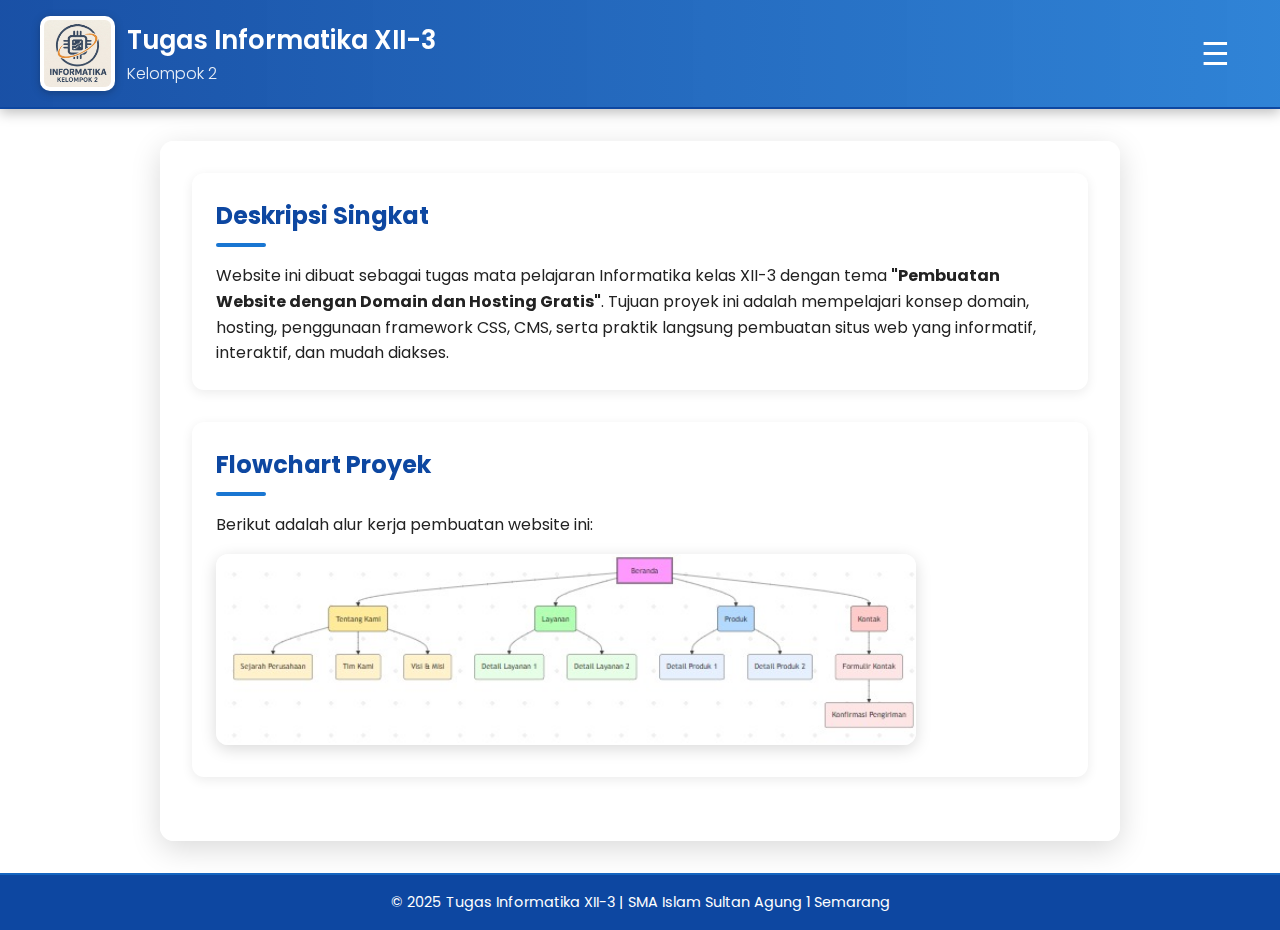
<file: index.html>
<!DOCTYPE html>
<html lang="id">
<head>
  <meta charset="UTF-8" />
  <meta name="viewport" content="width=device-width, initial-scale=1.0" />
  
  <!-- SEO -->
  <title>Website Tugas Informatika XII-3 | SMA Islam Sultan Agung 1 Semarang</title>
  <meta name="description" content="Website tugas Informatika kelas XII-3 SMA Islam Sultan Agung 1 Semarang. Dibuat oleh Kelompok 2 dengan tema Pembuatan Website dengan Domain dan Hosting Gratis.">
  <meta name="keywords" content="SMA Islam Sultan Agung 1 Semarang, Informatika, Tugas Website, Kelompok 2, Domain Gratis, Hosting Gratis">
  <meta name="author" content="Kelompok 2 Informatika XII-3">

   <!-- Open Graph -->
  <meta property="og:title" content="Website Tugas Informatika XII-3">
  <meta property="og:description" content="Proyek pembuatan website kelas XII-3 SMA Islam Sultan Agung 1 Semarang oleh Kelompok 2.">
  <meta property="og:image" content="https://kemalhafizh.github.io/kelompok2.github.io/logokelompok.jpg">
  <meta property="og:url" content="https://kemalhafizh.github.io/kelompok2.github.io/">
  <meta property="og:type" content="website">

  <meta name="google-site-verification" content="mQCwzaAmnyIeDp33AsbCFUg5QnPXQW2YKPg0-bNUgmQ" />

  <!-- Google Fonts -->
  <link href="https://fonts.googleapis.com/css2?family=Poppins:wght@300;400;600&display=swap" rel="stylesheet">

  <!-- CSS -->
  <link rel="stylesheet" href="style.css" />

  <!-- Favicon -->
  <link rel="icon" type="image/x-icon" href="favicon.ico">
</head>

<body>
  <!-- Header -->
  <header>
    <div class="header-container">
      <div class="logo">
        <img src="logokelompok.jpg" alt="Logo kelompok 2 Informatika" class="logo-img">
        <div class="logo-text">
          <h1>Tugas Informatika XII-3</h1>
          <p class="subheading">Kelompok 2</p>
        </div>
      </div>

      <!-- Navigation -->
      <nav class="dropdown">
        <button id="dropdownButton" class="dropdown-button" aria-label="Menu navigasi">☰</button>
        <div class="dropdown-content" id="dropdownMenu">
          <a href="tentang.html">Tentang Kami</a>
          <a href="profil.html">Profil Sekolah</a>
          <a href="kontak.html">Kontak</a>
        </div>
      </nav>
    </div>
  </header>

  <!-- Main Content -->
  <main>
    <!-- Deskripsi Singkat Proyek -->
    <section class="info-tugas">
      <h2>Deskripsi Singkat</h2>
      <p>
        Website ini dibuat sebagai tugas mata pelajaran Informatika kelas XII-3 dengan tema <strong>"Pembuatan Website dengan Domain dan Hosting Gratis"</strong>.
        Tujuan proyek ini adalah mempelajari konsep domain, hosting, penggunaan framework CSS, CMS, serta praktik langsung pembuatan situs web yang informatif, interaktif, dan mudah diakses.
      </p>
    </section>

    <!-- Flowchart Proyek -->
    <section class="flowchart">
      <h2>Flowchart Proyek</h2>
      <p>Berikut adalah alur kerja pembuatan website ini:</p>
      <img src="Flowchart.jpg" alt="Flowchart Proyek" class="flowchart-img">
    </section>
  </main>

  <!-- Footer -->
  <footer>
    <p>&copy; 2025 Tugas Informatika XII-3 | SMA Islam Sultan Agung 1 Semarang</p>
  </footer>

  <!-- JavaScript -->
  <script src="script.js"></script>
</body>
</html>
</file>
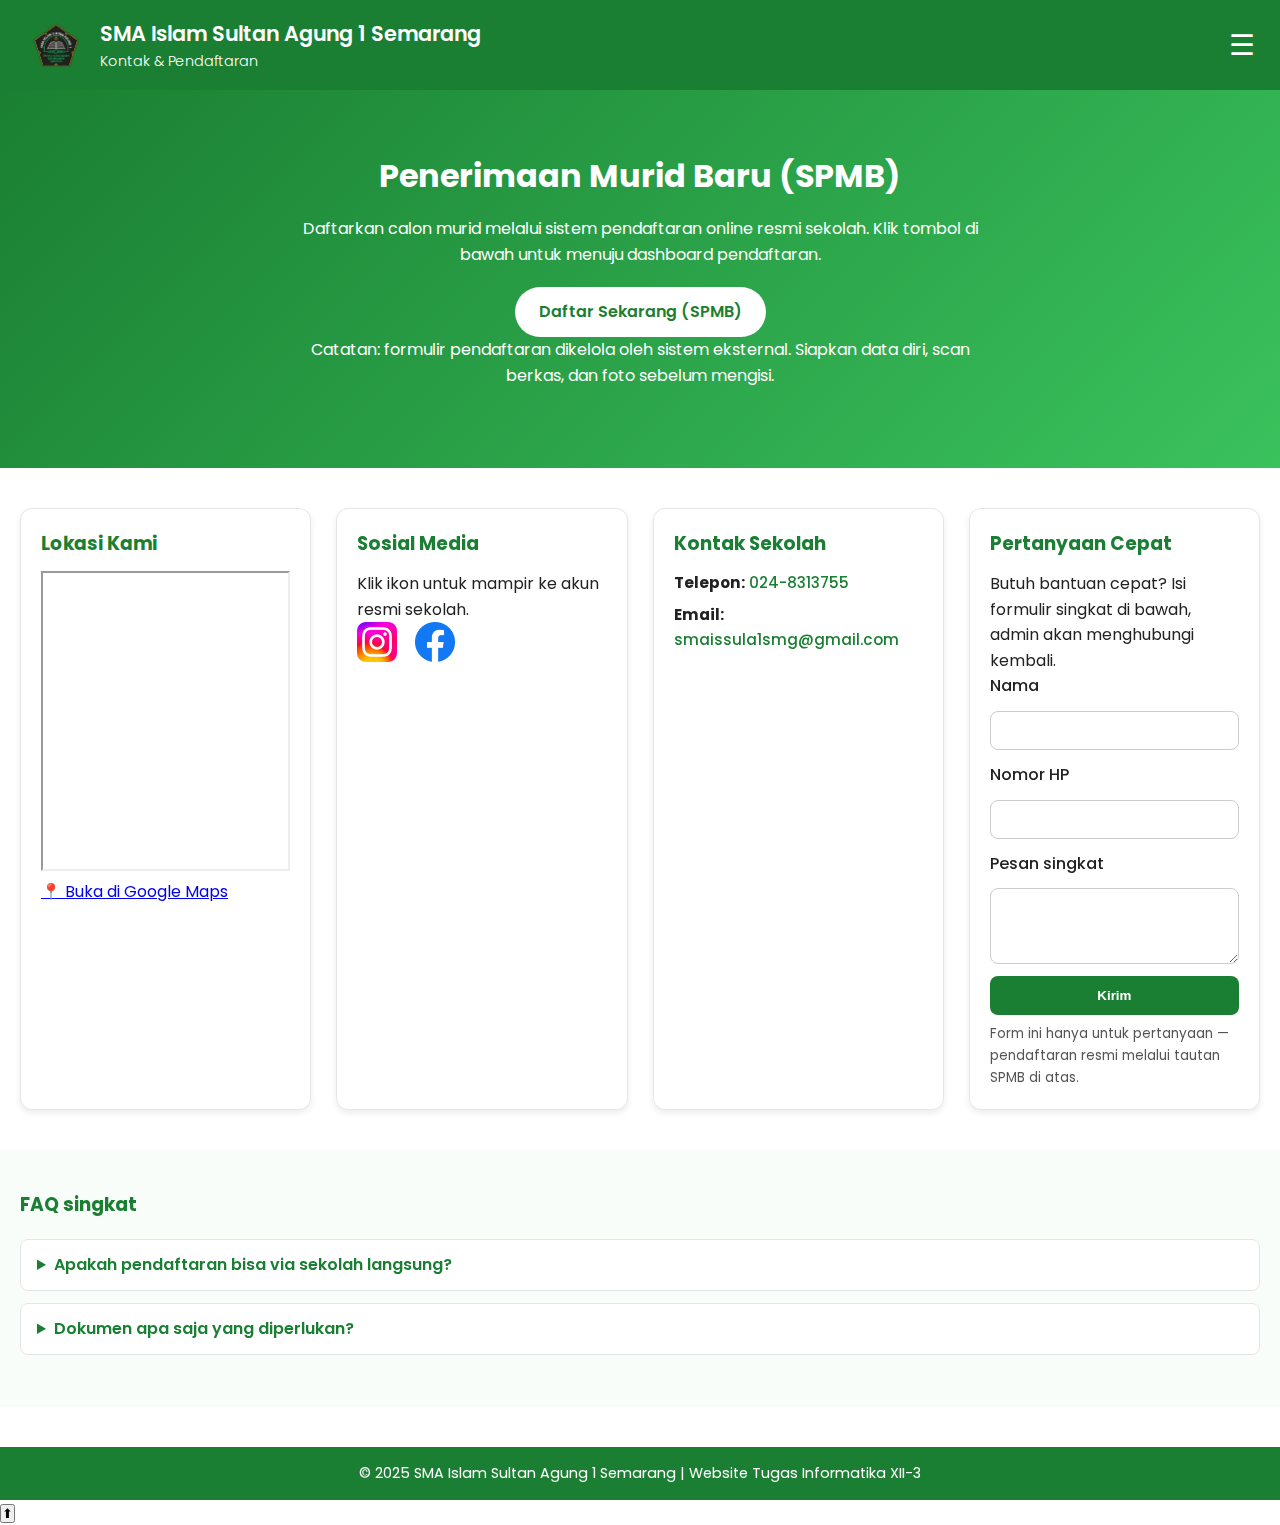
<file: kontak.html>
<!DOCTYPE html>
<html lang="id">

<head>
  <meta charset="UTF-8" />
  <meta name="viewport" content="width=device-width, initial-scale=1.0" />
  
  <title>Kontak & Pendaftaran - SMA Islam Sultan Agung 1 Semarang</title>
  <meta name="description" content="Kontak & Penerimaan Murid Baru (SPMB) SMA Islam Sultan Agung 1 Semarang. Temukan info pendaftaran online, lokasi sekolah, sosial media, dan kontak resmi." />
  <meta name="keywords" content="SMA Islam Sultan Agung 1, SMASULA1, Pendaftaran SMA Semarang, Kontak Sekolah Semarang, SPMB SMA Islam Sultan Agung" />
  <meta name="author" content="SMA Islam Sultan Agung 1 Semarang" />

  <meta property="og:title" content="Kontak & Pendaftaran - SMA Islam Sultan Agung 1 Semarang" />
  <meta property="og:description" content="Penerimaan Murid Baru (SPMB), info kontak, lokasi sekolah, dan sosial media resmi SMA Islam Sultan Agung 1 Semarang." />
  <meta property="og:image" content="https://kemalhafizh.github.io/kelompok2.github.io/backgroundsekolah.jpg" />
  <meta property="og:url" content="https://kemalhafizh.github.io/kelompok2.github.io/kontak.html" />
  <meta property="og:type" content="website" />

  <meta name="twitter:card" content="summary_large_image" />
  <meta name="twitter:title" content="Kontak & Pendaftaran - SMA Islam Sultan Agung 1 Semarang" />
  <meta name="twitter:description" content="Penerimaan Murid Baru (SPMB) dan info kontak resmi sekolah." />
  <meta name="twitter:image" content="https://kemalhafizh.github.io/kelompok2.github.io/backgroundsekolah.jpg" />

  <meta name="google-site-verification" content="mQCwzaAmnyIeDp33AsbCFUg5QnPXQW2YKPg0-bNUgmQ" />

  <link href="https://fonts.googleapis.com/css2?family=Poppins:wght@300;400;600&display=swap" rel="stylesheet">
  <link rel="stylesheet" href="kontak.css" />
  <link rel="icon" type="image/x-icon" href="favicon.ico">
</head>

<body>
  <header>
    <div class="header-container">
      <div class="logo">
        <img src="Gambar_WhatsApp_2025-07-24_pukul_14.59.56_8e368df4-removebg-preview.png" alt="Logo sekolah" class="logo-img" />
        <div class="logo-text">
          <h1>SMA Islam Sultan Agung 1 Semarang</h1>
          <p class="subheading">Kontak & Pendaftaran</p>
        </div>
      </div>
      <nav class="dropdown">
        <button id="dropdownButton" class="dropdown-button" aria-label="Menu navigasi" aria-expanded="false">☰</button>
        <div class="dropdown-content" id="dropdownMenu">
          <a href="index.html">Beranda</a>
          <a href="tentang.html">Tentang Kami</a>
          <a href="profil.html">Profil Sekolah</a>
          <a href="kontak.html" class="active">Kontak</a>
        </div>
      </nav>
    </div>
  </header>

  <main>
    <section class="contact-hero">
      <div class="hero-inner">
        <h2>Penerimaan Murid Baru (SPMB)</h2>
        <p>Daftarkan calon murid melalui sistem pendaftaran online resmi sekolah. Klik tombol di bawah untuk menuju dashboard pendaftaran.</p>
        <a href="https://fresto.xyz/pendaftaran/dashboard/login" target="_blank" rel="noopener noreferrer" class="btn-primary">Daftar Sekarang (SPMB)</a>
        <p class="note">Catatan: formulir pendaftaran dikelola oleh sistem eksternal. Siapkan data diri, scan berkas, dan foto sebelum mengisi.</p>
      </div>
    </section>

    <section class="contact-grid">
      <div class="map-container">
        <h3>Lokasi Kami</h3>
        <iframe
        src="https://www.google.com/maps/embed?pb=!1m18!1m12!1m3!1d1575.726264471948!2d110.43101579545252!3d-6.997371741380736!2m3!1f0!2f0!3f0!3m2!1i1024!2i768!4f13.1!3m3!1m2!1s0x2e708c9f3b9bb0e9%3A0xdc6211204d8d3f81!2sSMA%20Islam%20Sultan%20Agung%201%20Semarang%20(YBWSA)!5e1!3m2!1sid!2sid!4v1761579858093!5m2!1sid!2sid"
        width="100%" 
        height="300" 
        allowfullscreen="" 
        loading="lazy"
        referrerpolicy="no-referrer-when-downgrade">
      </iframe>
      <a href="https://maps.app.goo.gl/SEqx37wpAVLZWxJWA" target="_blank" class="map-link">
        📍 Buka di Google Maps
      </a>
    </div>

      <div class="card social">
        <h3>Sosial Media</h3>
        <p>Klik ikon untuk mampir ke akun resmi sekolah.</p>
        <div class="social-links">
          <a href="https://www.instagram.com/smasula1_official?igsh=bmJjc3VhdThqb2g2" target="_blank" rel="noopener noreferrer" aria-label="Instagram SMASULA1">
            <img src="Instagram_logo_2022.svg.png" alt="Instagram" width="40" height="40" />
            <span>Instagram</span>
          </a>
          <a href="https://www.facebook.com/share/1H9tXpcZKY/" target="_blank" rel="noopener noreferrer" aria-label="Facebook SMA">
            <img src="Facebook_f_logo_(2019).svg.png" alt="Facebook" width="40" height="40" />
            <span>Facebook</span>
          </a>
        </div>
      </div>

      <div class="card contact-info">
        <h3>Kontak Sekolah</h3>
        <p><strong>Telepon:</strong> <a href="tel:0248312631">024-8313755</a></p>
        <p><strong>Email:</strong> <a href="mailto:smaissula1smg@gmail.com">smaissula1smg@gmail.com</a></p>
      </div>

      <div class="card quick-questions">
        <h3>Pertanyaan Cepat</h3>
        <p>Butuh bantuan cepat? Isi formulir singkat di bawah, admin akan menghubungi kembali.</p>
        <form id="quickForm" action="#">
          <label for="nama">Nama</label>
          <input type="text" id="nama" name="nama" required>
          <label for="hp">Nomor HP</label>
          <input type="tel" id="hp" name="hp" required>
          <label for="pesan">Pesan singkat</label>
          <textarea id="pesan" name="pesan" rows="3" required></textarea>
          <button type="submit" class="btn-secondary">Kirim</button>
        </form>
        <p class="form-note">Form ini hanya untuk pertanyaan — pendaftaran resmi melalui tautan SPMB di atas.</p>
      </div>
    </section>

    <section class="faq">
      <h3>FAQ singkat</h3>
      <details>
        <summary>Apakah pendaftaran bisa via sekolah langsung?</summary>
        <p>Pendaftaran resmi menggunakan sistem online (link SPMB). Untuk bantuan teknis, hubungi nomor sekolah atau datang ke bagian administrasi.</p>
      </details>
      <details>
        <summary>Dokumen apa saja yang diperlukan?</summary>
        <p>Umumnya: akta kelahiran, rapor terakhir, KTP/KK orang tua, pas foto, surat rekomendasi (jika ada). Siapkan scan berkas saat mengisi form.</p>
      </details>
    </section>
  </main>

  <footer>
    <p>© 2025 SMA Islam Sultan Agung 1 Semarang | Website Tugas Informatika XII-3</p>
  </footer>
  
  <script src="kontak.js"></script>
</body>
</html>
</file>
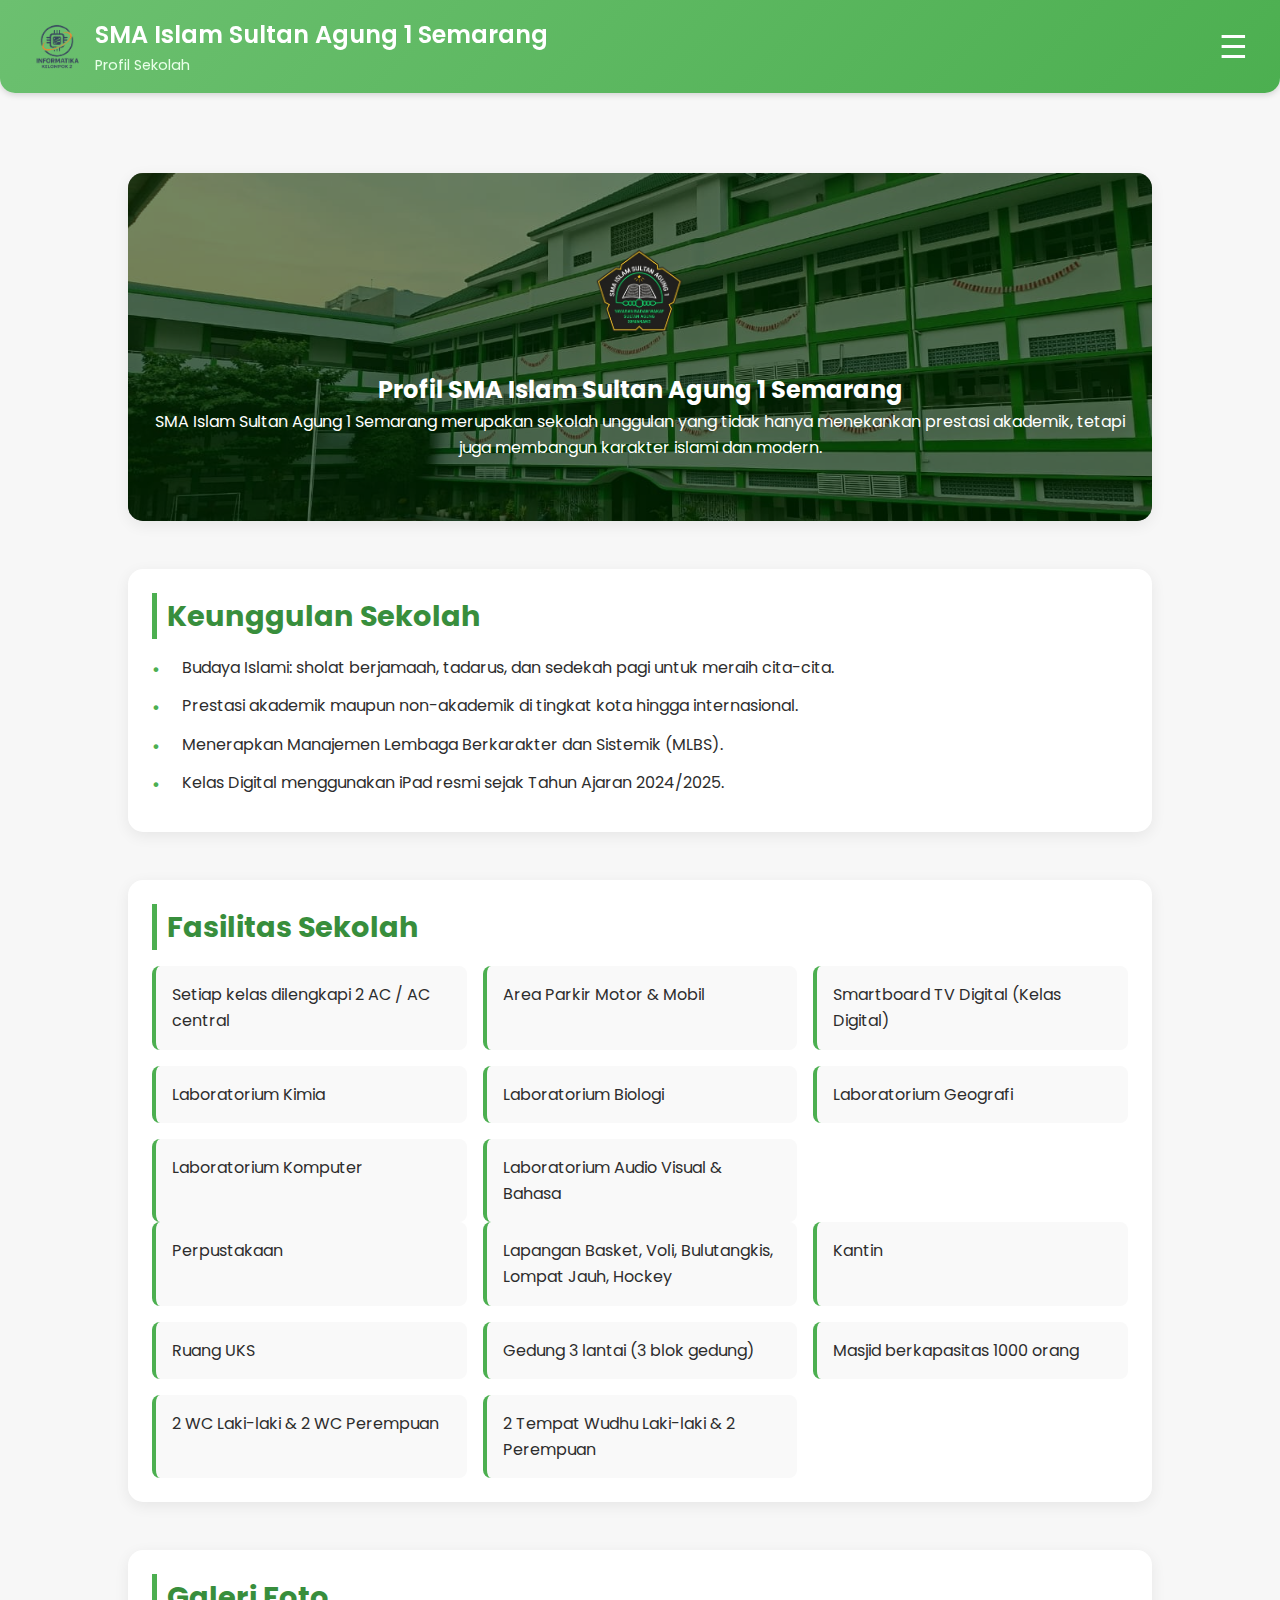
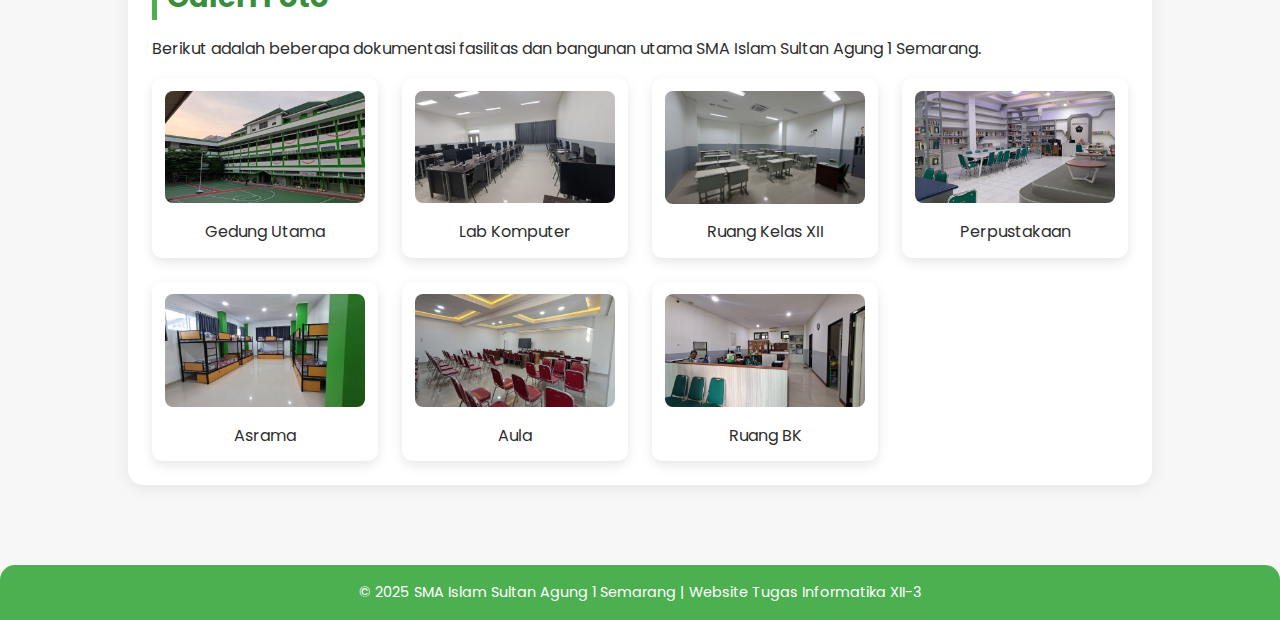
<file: profil.html>
<!DOCTYPE html>
<html lang="id">

<head>
  <meta charset="UTF-8" />
  <meta name="viewport" content="width=device-width, initial-scale=1.0" />
  <meta name="description"
    content="Profil SMA Islam Sultan Agung 1 Semarang - Keunggulan, Prestasi, dan Fasilitas Sekolah." />
  <title>Profil Sekolah - SMA Islam Sultan Agung 1 Semarang</title>

  <!-- Google Fonts -->
  <link href="https://fonts.googleapis.com/css2?family=Poppins:wght@300;400;600&display=swap" rel="stylesheet">

  <!-- CSS -->
  <link rel="stylesheet" href="profil.css" />

  <!-- Favicon -->
  <link rel="icon" type="image/x-icon" href="favicon.ico">
</head>

<body>
  <!-- Header -->
  <header>
    <div class="header-container">
      <div class="logo">
        <img src="logokelompok-removebg-preview.png" alt="Logo Kelompok 2 Informatika" class="logo-img" />
        <div class="logo-text">
          <h1>SMA Islam Sultan Agung 1 Semarang</h1>
          <p class="subheading">Profil Sekolah</p>
        </div>
      </div>

      <!-- Navigation -->
      <nav class="dropdown">
        <button class="dropdown-button" onclick="toggleDropdown(event)" aria-label="Menu navigasi">☰</button>
        <div class="dropdown-content" id="dropdownMenu">
          <a href="index.html">Beranda</a>
          <a href="tentang.html">Tentang Kami</a>
          <a href="profil.html" class="active">Profil Sekolah</a>
          <a href="kontak.html">Kontak</a>
        </div>
      </nav>
    </div>
  </header>

  <!-- Main Content -->
  <main>
    <!-- Logo Sekolah -->
    <section class="profil-intro">
      <img src="Gambar_WhatsApp_2025-07-24_pukul_14.59.56_8e368df4-removebg-preview.png" 
           alt="Logo SMA Islam Sultan Agung 1 Semarang" class="school-logo" />
      <h2>Profil SMA Islam Sultan Agung 1 Semarang</h2>
      <p>
        SMA Islam Sultan Agung 1 Semarang merupakan sekolah unggulan yang tidak hanya menekankan prestasi akademik,
        tetapi juga membangun karakter islami dan modern. 
      </p>
    </section>

    <!-- Keunggulan -->
    <section class="keunggulan">
      <h2>Keunggulan Sekolah</h2>
      <ul>
        <li>Budaya Islami: sholat berjamaah, tadarus, dan sedekah pagi untuk meraih cita-cita.</li>
        <li>Prestasi akademik maupun non-akademik di tingkat kota hingga internasional.</li>
        <li>Menerapkan Manajemen Lembaga Berkarakter dan Sistemik (MLBS).</li>
        <li>Kelas Digital menggunakan iPad resmi sejak Tahun Ajaran 2024/2025.</li>
      </ul>
    </section>

    <!-- Fasilitas -->
    <section class="fasilitas">
      <h2>Fasilitas Sekolah</h2>
      <div class="facility-grid">
        <ul>
          <li>Setiap kelas dilengkapi 2 AC / AC central</li>
          <li>Area Parkir Motor & Mobil</li>
          <li>Smartboard TV Digital (Kelas Digital)</li>
          <li>Laboratorium Kimia</li>
          <li>Laboratorium Biologi</li>
          <li>Laboratorium Geografi</li>
          <li>Laboratorium Komputer</li>
          <li>Laboratorium Audio Visual & Bahasa</li>
        </ul>
        <ul>
          <li>Perpustakaan</li>
          <li>Lapangan Basket, Voli, Bulutangkis, Lompat Jauh, Hockey</li>
          <li>Kantin</li>
          <li>Ruang UKS</li>
          <li>Gedung 3 lantai (3 blok gedung)</li>
          <li>Masjid berkapasitas 1000 orang</li>
          <li>2 WC Laki-laki & 2 WC Perempuan</li>
          <li>2 Tempat Wudhu Laki-laki & 2 Perempuan</li>
        </ul>
      </div>
    </section>

    <!-- Galeri -->
    <section class="galeri">
      <h2>Galeri Foto</h2>
      <p>Berikut adalah beberapa dokumentasi fasilitas dan bangunan utama SMA Islam Sultan Agung 1 Semarang.</p>
      <div class="gallery-container">
        <!-- Tambahkan foto-foto fasilitas/gedung di sini -->
        <div class="gallery-item">
          <img src="backgroundsekolah.jpg" alt="Gedung utama sekolah">
          <p>Gedung Utama</p>
        </div>
        <div class="gallery-item">
          <img src="komputer.jpg" alt="Lab Komputer">
          <p>Lab Komputer</p>
        </div>
        <div class="gallery-item">
          <img src="ruangkelas.jpg" alt="Ruang Kelas">
          <p>Ruang Kelas XII</p>
        </div>
        <div class="gallery-item">
          <img src="perpustakaan.jpg" alt="Perpustakaan">
          <p>Perpustakaan</p>
        </div>
        <div class="gallery-item">
          <img src="Boarding.jpg" alt="asrama">
          <p>Asrama</p>
        </div>
        <div class="gallery-item">
          <img src="aula.jpg" alt="Aula">
          <p>Aula</p>
        </div>
        <div class="gallery-item">
          <img src="ruangbk.jpg" alt="Ruang BK">
          <p>Ruang BK</p>
        </div>
      </div>
    </section>
  </main>

  <!-- Footer -->
  <footer>
    <p>&copy; 2025 SMA Islam Sultan Agung 1 Semarang | Website Tugas Informatika XII-3</p>
  </footer>

  <!-- JavaScript -->
  <script src="profil.js"></script>
</body>

</html>
</file>
<file: profil.css>
/* === 1. VARIABEL & GLOBAL === */
:root {
  --primary-main: #4CAF50;
  --primary-dark: #388E3C;
  --primary-gradient: linear-gradient(135deg, #6cc070, #4CAF50);
  --text-light: #ffffff;
  --text-dark: #2d2d2d;
  --background-light: #f7f7f7;
  --border-radius-main: 15px;
}

* {
  margin: 0;
  padding: 0;
  box-sizing: border-box;
}

@media (prefers-reduced-motion: no-preference) {
  html {
    scroll-behavior: smooth;
  }
}

body {
  font-family: "Poppins", sans-serif;
  line-height: 1.6;
  background-color: var(--background-light); 
  color: var(--text-dark); 
}

/* === 2. HEADER === */
header {
  background: var(--primary-gradient);
  color: var(--text-light);
  padding: 1rem 2rem;
  position: sticky;
  top: 0;
  z-index: 1000;
  border-bottom-left-radius: var(--border-radius-main);
  border-bottom-right-radius: var(--border-radius-main);
  box-shadow: 0 2px 6px rgba(0,0,0,0.15);
}

.header-container {
  display: flex;
  justify-content: space-between;
  align-items: center;
  flex-wrap: wrap;
  gap: 1rem; 
}

.logo {
  display: flex;
  align-items: center;
  gap: 0.8rem;
}

.logo-img {
  height: 50px;
  object-fit: contain;
}

.logo-text h1 {
  font-size: 1.5rem;
  font-weight: 600;
}

.subheading {
  font-size: 0.9rem;
  color: #e8ffe8;
}

/* === 3. NAVIGATION (DROPDOWN) === */
.dropdown {
  position: relative;
  margin-left: auto;
}

.dropdown-button {
  background: none;
  border: none;
  font-size: 2rem;
  cursor: pointer;
  color: var(--text-light);
}

.dropdown-content {
  display: none;
  position: absolute;
  top: 100%;
  right: 0;
  background: var(--text-light);
  min-width: 200px;
  border-radius: 8px;
  box-shadow: 0 4px 12px rgba(0,0,0,0.15);
  z-index: 999;
}

.dropdown-content.show {
  display: block;
}

.dropdown-content a {
  display: block;
  padding: 0.75rem 1rem;
  color: var(--text-dark);
  text-decoration: none;
  transition: background 0.3s ease;
}

.dropdown-content a:hover,
.dropdown-content a.active {
  background: var(--primary-main);
  color: var(--text-light);
}

/* === 4. MAIN CONTENT === */
main {
  padding: 2rem 10%;
}

.profil-intro {
  position: relative;
  text-align: center;
  padding: 60px 20px;
  color: var(--text-light);
  border-radius: var(--border-radius-main);
  overflow: hidden;
  background-color: var(--primary-main);
  background-image: url("backgroundsekolah.jpg");
  background-repeat: no-repeat;
  background-position: center center;
  background-size: cover;
}

.profil-intro::before {
  content: "";
  position: absolute;
  top: 0;
  left: 0;
  width: 100%;
  height: 100%;
  background: rgba(0, 50, 0, 0.55);
  z-index: 0;
}

.profil-intro > * {
  position: relative;
  z-index: 1; 
}

.school-logo {
  width: 120px;
  margin-bottom: 15px;
}

/* Memberi setiap section tampilan seperti kartu */
section {
  margin-top: 3rem;
  background: var(--text-light);
  padding: 1.5rem;
  border-radius: var(--border-radius-main);
  box-shadow: 0 4px 15px rgba(0,0,0,0.07);
}

.keunggulan h2,
.fasilitas h2,
.galeri h2 {
  font-size: 1.8rem;
  margin-bottom: 1rem;
  color: var(--primary-dark);
  border-left: 5px solid var(--primary-main);
  padding-left: 0.6rem;
}

/* --- Style untuk list Keunggulan --- */
.keunggulan ul {
  list-style-type: none;
  padding: 0;
}

.keunggulan li {
  position: relative;
  padding-left: 30px;
  margin-bottom: 0.8rem;
  font-size: 1rem;
}

.keunggulan li::before {
  content: '•';
  position: absolute;
  left: 0;
  top: 0;
  color: var(--primary-main);
  font-size: 1.2rem;
}

/* --- Style untuk grid Fasilitas --- */
.facility-grid ul {
  list-style-type: none;
  padding: 0;
  display: grid;
  grid-template-columns: repeat(auto-fit, minmax(260px, 1fr));
  gap: 1rem;
}

/* Membuat setiap item fasilitas menjadi seperti 'kartu' kecil */
.facility-grid li {
  background-color: #f9f9f9;
  padding: 1rem;
  border-radius: 8px;
  border-left: 4px solid var(--primary-main);
  transition: transform 0.2s ease, box-shadow 0.2s ease;
}

.facility-grid li:hover {
  transform: translateY(-3px);
  box-shadow: 0 4px 10px rgba(0,0,0,0.1);
}

.gallery-container {
  display: grid;
  grid-template-columns: repeat(auto-fit, minmax(220px, 1fr));
  gap: 1.5rem;
  margin-top: 1rem;
}

.gallery-item {
  background: var(--text-light);
  padding: 0.8rem;
  border-radius: 10px;
  text-align: center;
  box-shadow: 0 4px 12px rgba(0,0,0,0.1);
  transition: transform 0.3s ease;
}

.gallery-item img {
  width: 100%;
  border-radius: 8px;
  margin-bottom: 0.5rem;
}

.gallery-item:hover {
  transform: translateY(-5px);
}

/* === 5. FOOTER === */
footer {
  text-align: center;
  padding: 1rem;
  background: var(--primary-main);
  color: var(--text-light);
  margin-top: 3rem;
  font-size: 0.9rem;
  border-top-left-radius: var(--border-radius-main);
  border-top-right-radius: var(--border-radius-main);
}

/* === 6. COMPONENTS (Back to Top Button) === */
.back-to-top {
  position: fixed;
  bottom: 20px;
  right: 20px;
  width: 45px;
  height: 45px;
  background-color: var(--primary-dark);
  color: var(--text-light);
  border: none;
  border-radius: 50%;
  font-size: 1.5rem;
  cursor: pointer;
  z-index: 1000;
  opacity: 0;
  transform: translateY(20px);
  visibility: hidden;
  transition: opacity 0.3s ease, transform 0.3s ease, visibility 0.3s ease;
}

.back-to-top.show {
  opacity: 1;
  transform: translateY(0);
  visibility: visible;
}

.back-to-top:hover {
  background-color: var(--primary-main);
}

/* === 7. RESPONSIVE DESIGN === */
@media (max-width: 768px) {
  main {
    padding: 1.5rem;
  }
  
  .logo-img {
    height: 40px;
  }

  .logo-text h1 {
    font-size: 1.2rem;
  }
}

@media (max-width: 600px) {
  body {
    font-size: 0.9rem;
  }
  
  header {
    padding: 0.8rem 1rem;
  }

  main {
    padding: 1.5rem 1rem;
  }
  
  .profil-intro {
    padding: 40px 15px;
  }

  .school-logo {
    width: 80px;
  }

  .keunggulan h2,
  .fasilitas h2,
  .galeri h2 {
    font-size: 1.4rem;
  }

  .facility-grid ul,
  .gallery-container {
    grid-template-columns: 1fr;
  }
}
</file>
<file: style.css>
/* === IMPORT FONT & RESET === */
@import url('https://fonts.googleapis.com/css2?family=Poppins:wght@300;400;600&display=swap');

* {
  margin: 0;
  padding: 0;
  box-sizing: border-box;
  scroll-behavior: smooth;
}

body {
  font-family: 'Poppins', sans-serif;
  background: url('https://sultansmg.sch.id/wp-content/uploads/2023/01/gedung-sultan.png') no-repeat center center fixed;
  background-size: cover;
  color: #222;
  line-height: 1.6;
}

/* === HEADER === */
header {
  background: linear-gradient(90deg, rgba(13, 71, 161, 0.95), rgba(25, 118, 210, 0.9));
  color: white;
  padding: 1rem 2rem;
  position: sticky;
  top: 0;
  z-index: 100;
  backdrop-filter: blur(6px);
  border-bottom: 2px solid #0d47a1;
  box-shadow: 0 4px 12px rgba(0, 0, 0, 0.25);
}

.header-container {
  max-width: 1200px;
  margin: auto;
  display: flex;
  justify-content: space-between;
  align-items: center;
  flex-wrap: wrap;
}

.logo {
  display: flex;
  align-items: center;
}

.logo-img {
  height: 75px;
  margin-right: 12px;
  border-radius: 10px;
  box-shadow: 0 2px 8px rgba(0, 0, 0, 0.25);
  background: white;
  padding: 4px;
}

.logo-text h1 {
  font-size: 1.6rem;
  font-weight: 600;
}

.subheading {
  font-size: 1rem;
  font-weight: 300;
  opacity: 0.9;
}

/* === DROPDOWN MENU === */
.dropdown {
  position: relative;
}

.dropdown-button {
  background: none;
  border: none;
  color: white;
  font-size: 2rem;
  cursor: pointer;
  padding: 0.3rem 0.6rem;
  border-radius: 8px;
  transition: background-color 0.3s ease;
}

.dropdown-button:hover {
  background-color: rgba(255, 255, 255, 0.2);
}

.dropdown-content {
  display: none;
  position: absolute;
  right: 0;
  top: 60px;
  background-color: white;
  border-radius: 10px;
  min-width: 220px;
  box-shadow: 0 10px 25px rgba(0, 0, 0, 0.2);
  overflow: hidden;
  z-index: 99;
  animation: fadeIn 0.3s ease;
}

.dropdown-content a {
  display: block;
  padding: 14px 18px;
  text-decoration: none;
  color: #0d47a1;
  font-weight: 500;
  transition: background-color 0.2s, transform 0.2s;
}

.dropdown-content a:hover {
  background-color: #e3f2fd;
  transform: translateX(4px);
}

/* Show menu saat toggle */
#dropdownMenu.show {
  display: block;
}

/* === MAIN CONTENT === */
main {
  padding: 2rem;
  backdrop-filter: blur(6px);
  background-color: rgba(255, 255, 255, 0.92);
  margin: 2rem auto;
  max-width: 960px;
  border-radius: 14px;
  box-shadow: 0 8px 30px rgba(0, 0, 0, 0.15);
  animation: fadeIn 1s ease-in-out;
}

section {
  margin-bottom: 2rem;
  background: white;
  padding: 1.5rem;
  border-radius: 12px;
  box-shadow: 0 3px 12px rgba(0, 0, 0, 0.08);
  animation: fadeIn 0.8s ease;
  transition: transform 0.3s, box-shadow 0.3s;
}

section:hover {
  transform: translateY(-4px);
  box-shadow: 0 5px 16px rgba(0, 0, 0, 0.15);
}

section h2 {
  color: #0d47a1;
  margin-bottom: 1rem;
  position: relative;
}

section h2::after {
  content: '';
  display: block;
  width: 50px;
  height: 4px;
  background-color: #1976d2;
  margin-top: 8px;
  border-radius: 4px;
}

section p {
  margin-top: 0.5rem;
}

/* === FLOWCHART IMAGE === */
.flowchart-img {
  width: 100%;
  max-width: 700px;
  border-radius: 12px;
  margin-top: 1rem;
  box-shadow: 0 4px 16px rgba(0, 0, 0, 0.15);
  transition: transform 0.3s, box-shadow 0.3s;
}

.flowchart-img:hover {
  transform: scale(1.02);
  box-shadow: 0 6px 20px rgba(0, 0, 0, 0.2);
}

/* === FOOTER === */
footer {
  text-align: center;
  padding: 1rem;
  background-color: #0d47a1;
  color: white;
  font-size: 0.9rem;
  border-top: 2px solid #1565c0;
  margin-top: 2rem;
  animation: fadeIn 1.2s ease;
}

/* === ANIMATIONS === */
@keyframes fadeIn {
  from {
    opacity: 0;
    transform: translateY(10px);
  }
  to {
    opacity: 1;
    transform: translateY(0);
  }
}

/* === RESPONSIVE TABLET === */
@media (max-width: 768px) {
  .header-container {
    flex-direction: column;
    align-items: flex-start;
  }

  .logo-text h1 {
    font-size: 1.3rem;
  }

  /* Dropdown di tablet */
  .dropdown-content {
    position: static;       
    width: 100%;
    margin-top: 0.5rem;
    border-radius: 8px;
    display: none;          
    flex-direction: column; 
  }

  .dropdown-content.show {
    display: flex;          
  }

  .dropdown-content a {
    padding: 1rem;
    border-bottom: 1px solid #eee;
    color: #0d47a1;
  }

  main {
    padding: 1rem;
    margin: 1rem;
  }
}

/* === HP kecil banget (extra) === */  
@media (max-width: 600px) {
  .dropdown-content {
    position: absolute;
    top: 100%;           
    right: 0;            
    left: auto;          
    width: 200px;       
    border-radius: 0 0 10px 10px;
    box-shadow: 0 2px 8px rgba(0,0,0,0.2);
    background: #fff;
    display: none;       
    flex-direction: column;
  }

  .dropdown-content.show {
    display: flex;
  }

  .dropdown-content a {
    display: block;
    padding: 1rem;
    border-bottom: 1px solid #eee;
    color: #0d47a1;
  }

  .logo-img {
    height: 45px;
    margin-right: 8px;
  }

  .logo-text h1 {
    font-size: 1rem;
  }

  .subheading {
    font-size: 0.75rem;
  }

  /* Tombol hamburger */
  .dropdown-button {
    display: block;
    cursor: pointer;
    font-size: 1.8rem;
    background: none;
    border: none;
    color: #fff;
    z-index: 101;
  }
}
</file>
<file: kontak.css>
/* === Reset dasar === */
* {
  margin: 0;
  padding: 0;
  box-sizing: border-box;
}
body {
  font-family: "Poppins", sans-serif;
  background-color: #ffffff;
  color: #222;
  line-height: 1.6;
}

/* === Header === */
header {
  background-color: #1a7f32; 
  color: #fff;
  padding: 15px 25px;
  box-shadow: 0 2px 6px rgba(0,0,0,0.15);
}
.header-container {
  display: flex;
  align-items: center;
  justify-content: space-between;
}
.logo {
  display: flex;
  align-items: center;
  gap: 12px;
}
.logo-img {
  height: 60px;
}
.logo-text h1 {
  font-size: 1.3rem;
  font-weight: 600;
}
.subheading {
  font-size: 0.9rem;
  font-weight: 300;
}

/* === Dropdown Menu === */
.dropdown-button {
  background: none;
  border: none;
  color: #fff;
  font-size: 1.8rem;
  cursor: pointer;
}
.dropdown-content {
  display: none;
  position: absolute;
  right: 20px;
  top: 70px;
  background: #fff;
  border-radius: 6px;
  box-shadow: 0 3px 6px rgba(0,0,0,0.15);
  overflow: hidden;
}
.dropdown-content a {
  display: block;
  padding: 12px 20px;
  color: #1a7f32;
  text-decoration: none;
  transition: background 0.3s;
}
.dropdown-content a:hover,
.dropdown-content a.active {
  background: #1a7f32;
  color: #fff;
}
.show {
  display: block;
}

/* === Hero Section === */
.contact-hero {
  background: linear-gradient(135deg, #1a7f32, #3ac25d);
  color: #fff;
  text-align: center;
  padding: 60px 20px;
}
.contact-hero h2 {
  font-size: 2rem;
  margin-bottom: 15px;
}
.contact-hero p {
  max-width: 700px;
  margin: 0 auto 20px;
}

/* === Tombol Utama === */
.btn-primary {
  display: inline-block;
  background: #fff;
  color: #1a7f32;
  font-weight: 600;
  padding: 12px 24px;
  border-radius: 30px;
  text-decoration: none;
  transition: 0.3s;
}
.btn-primary:hover {
  background: #e6e6e6;
  transform: translateY(-2px);
}

/* === Kontak Grid === */
.contact-grid {
  display: grid;
  grid-template-columns: repeat(auto-fit, minmax(280px, 1fr));
  gap: 25px;
  padding: 40px 20px;
}
.card {
  background: #fff;
  border: 1px solid #e6e6e6;
  border-radius: 12px;
  padding: 20px;
  box-shadow: 0 3px 6px rgba(0,0,0,0.08);
}
.card h3 {
  margin-bottom: 12px;
  color: #1a7f32;
}
.card ul {
  list-style: none;
  margin-bottom: 15px;
}
.card ul li {
  margin-bottom: 8px;
}

/* === Map Container === */
.map-container {
  background: #fff;
  border: 1px solid #e6e6e6;
  border-radius: 12px;
  padding: 20px;
  box-shadow: 0 3px 6px rgba(0,0,0,0.08);
}
.map-container h3 {
  margin-bottom: 12px;
  color: #1a7f32;
}

/* === Kontak Info === */
.contact-info p {
  margin-bottom: 8px;
  font-size: 0.95rem;
}
.contact-info a {
  color: #1a7f32;
  text-decoration: none;
  font-weight: 500;
}
.contact-info a:hover {
  text-decoration: underline;
  color: #145c26;
}

/* Link inline */
.link-inline {
  color: #1a7f32;
  text-decoration: underline;
  font-weight: 500;
}
.link-inline:hover {
  color: #145c26;
}

/* === Sosial Media === */
.social-links {
  display: flex;
  gap: 18px;
  align-items: center;
}
.social-links a {
  display: inline-flex;
  align-items: center;
  justify-content: center;
  color: #1a7f32;
  transition: transform 0.3s, color 0.3s;
}
.social-links a:hover {
  color: #145c26;
  transform: scale(1.1);
}
.social-links span {
  display: none;
}

/* === Quick Questions Form === */
.quick-questions form {
  display: flex;
  flex-direction: column;
  gap: 12px;
}
.quick-questions label {
  font-weight: 500;
}
.quick-questions input,
.quick-questions textarea {
  border: 1px solid #ccc;
  border-radius: 8px;
  padding: 10px;
  font-size: 0.95rem;
}
.btn-secondary {
  background: #1a7f32;
  color: #fff;
  border: none;
  padding: 12px;
  border-radius: 8px;
  cursor: pointer;
  font-weight: 600;
  transition: background 0.3s, transform 0.2s;
}
.btn-secondary:hover {
  background: #145c26;
  transform: translateY(-2px);
}
.form-note {
  font-size: 0.85rem;
  color: #555;
  margin-top: 8px;
}

/* === FAQ === */
.faq {
  background: #f8fdf9;
  padding: 40px 20px;
}
.faq h3 {
  margin-bottom: 20px;
  color: #1a7f32;
}
details {
  margin-bottom: 12px;
  background: #fff;
  border-radius: 8px;
  padding: 12px 16px;
  border: 1px solid #e6e6e6;
  cursor: pointer;
}
details summary {
  font-weight: 600;
  color: #1a7f32;
}

/* === Footer === */
footer {
  background: #1a7f32;
  color: #fff;
  text-align: center;
  padding: 15px;
  font-size: 0.9rem;
  margin-top: 40px;
}
</file>
